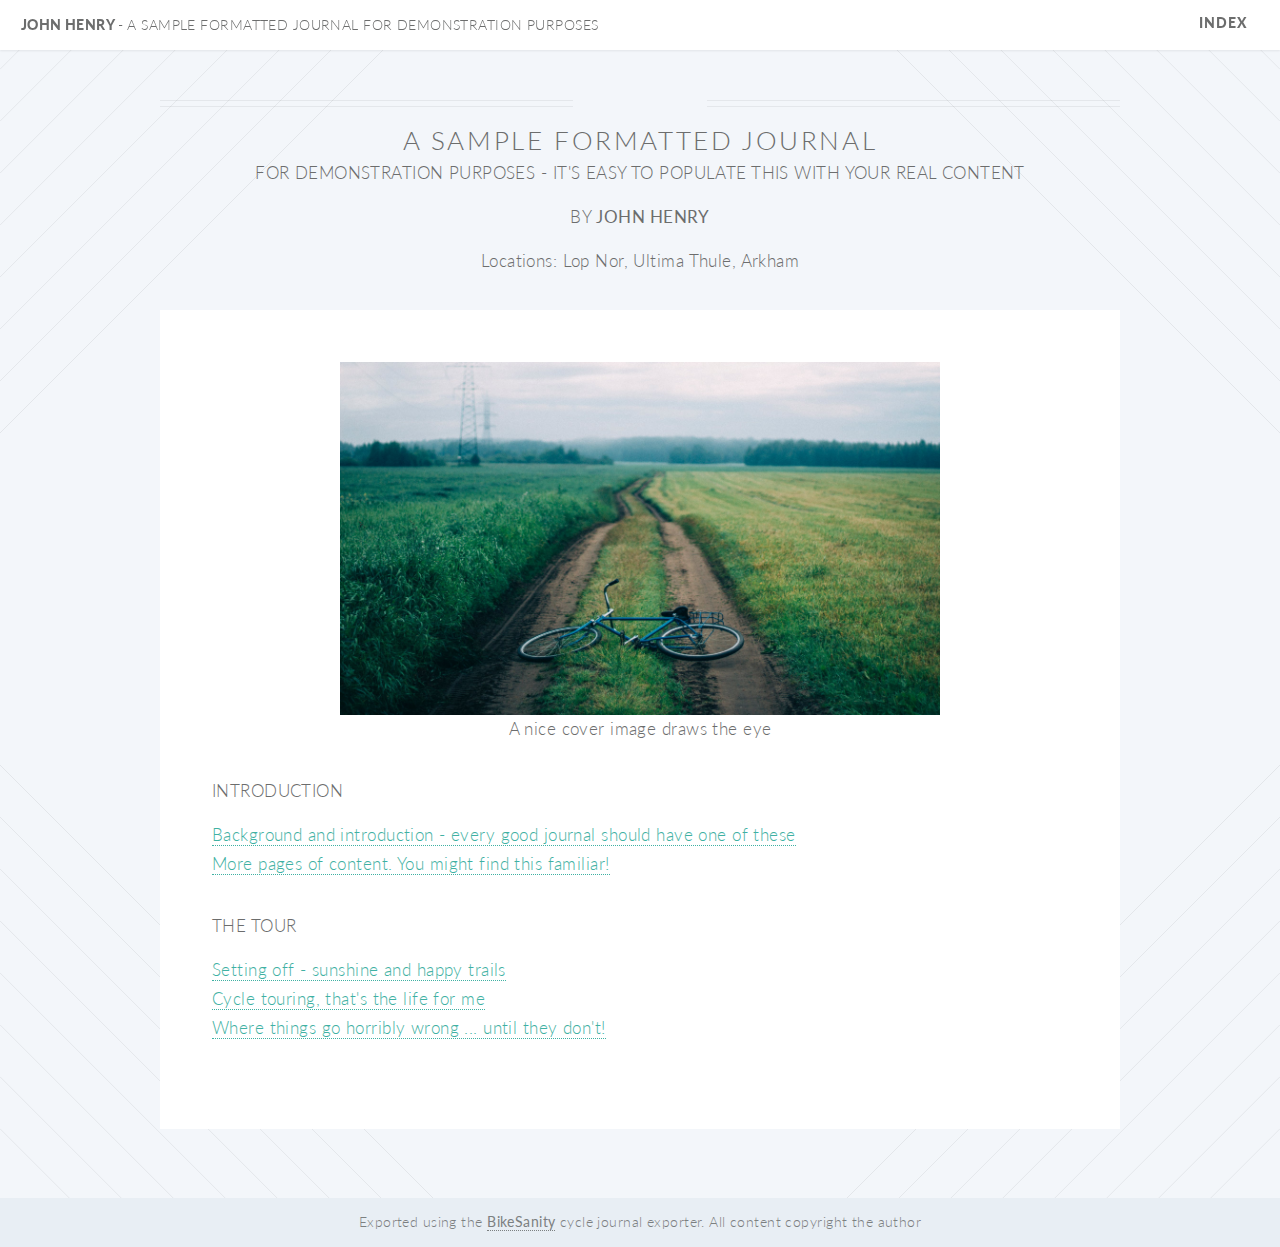
<file: samples/html/index.html>
<html>
<head>
    <title>A Sample formatted Journal for Demonstration Purposes</title>
    <meta charset="utf-8"/>
    <meta content="width=device-width, initial-scale=1, user-scalable=no" name="viewport"/>
    <link href="css/journal.css" rel="stylesheet"/>
    <link href="css/responsive.css" rel="stylesheet"/>
</head>
<body>
<div id="page-wrapper">
    <!-- Header -->
    <header id="header">
        <div id="header-wrapper">
            <h1 id="logo">John Henry
                <span> - A Sample formatted Journal for Demonstration Purposes</span>
            </h1>
            <nav id="nav">
                <ul>
                    <li class="current">
                        <a href="index.html">Index</a>
                    </li>
                </ul>
            </nav>
        </div>
    </header>
    <!-- Main -->
    <article id="main">
        <header class="special container" id="index_header">
            <h2>A Sample formatted Journal</h2>
            <h4>For Demonstration Purposes - it's easy to populate this with your real content</h4>
            <h4>By
                <strong>John Henry</strong>
            </h4>
            <p>Locations: Lop Nor, Ultima Thule, Arkham</p>
        </header>
        <section class="wrapper style4 container">
            <!-- Content -->
            <div class="content">
                <section>
                    <div class="index-page" id="index_page">
                        <!-- cover picture -->
                        <div class="pic_container">
                            <div class="image-wrapper">
                                <a href="../resources/60586cc4-65b7-4e2d-88db-fedf6b96d58d.jpg">
                                    <img src="../resources/60586cc4-65b7-4e2d-88db-fedf6b96d58d.jpg"/>
                                </a>
                            </div>
                            <p>A nice cover image draws the eye</p>
                        </div>
                        <!-- Table of contents -->
                        <div class="toc_container" id="toc_container">
                            <h4>Introduction</h4>
                            <ul>
                                <li>
                                    <a href="1.html">Background and introduction - every good journal should have one of these</a>
                                </li>
                                <li>
                                    <a href="1.html">More pages of content. You might find this familiar!</a>
                                </li>
                            </ul>
                            <h4>The Tour</h4>
                            <ul>
                                <li>
                                    <a href="2.html">Setting off - sunshine and happy trails</a>
                                </li>
                                <li>
                                    <a href="2.html">Cycle touring, that's the life for me</a>
                                </li>
                                <li>
                                    <a href="2.html">Where things go horribly wrong ... until they don't!</a>
                                </li>
                            </ul>
                        </div>
                    </div>
                </section>
            </div>
        </section>
    </article>
    <!-- Footer -->
    <footer id="footer">
        <ul class="copyright">
            <li>Exported using the
                <strong><a href="https://github.com/JohnHenrySplitMyHeart/bikesanity">BikeSanity</a></strong> cycle journal exporter. All content copyright the author
            </li>
        </ul>
    </footer>
</div>
</body>
</html>
</file>
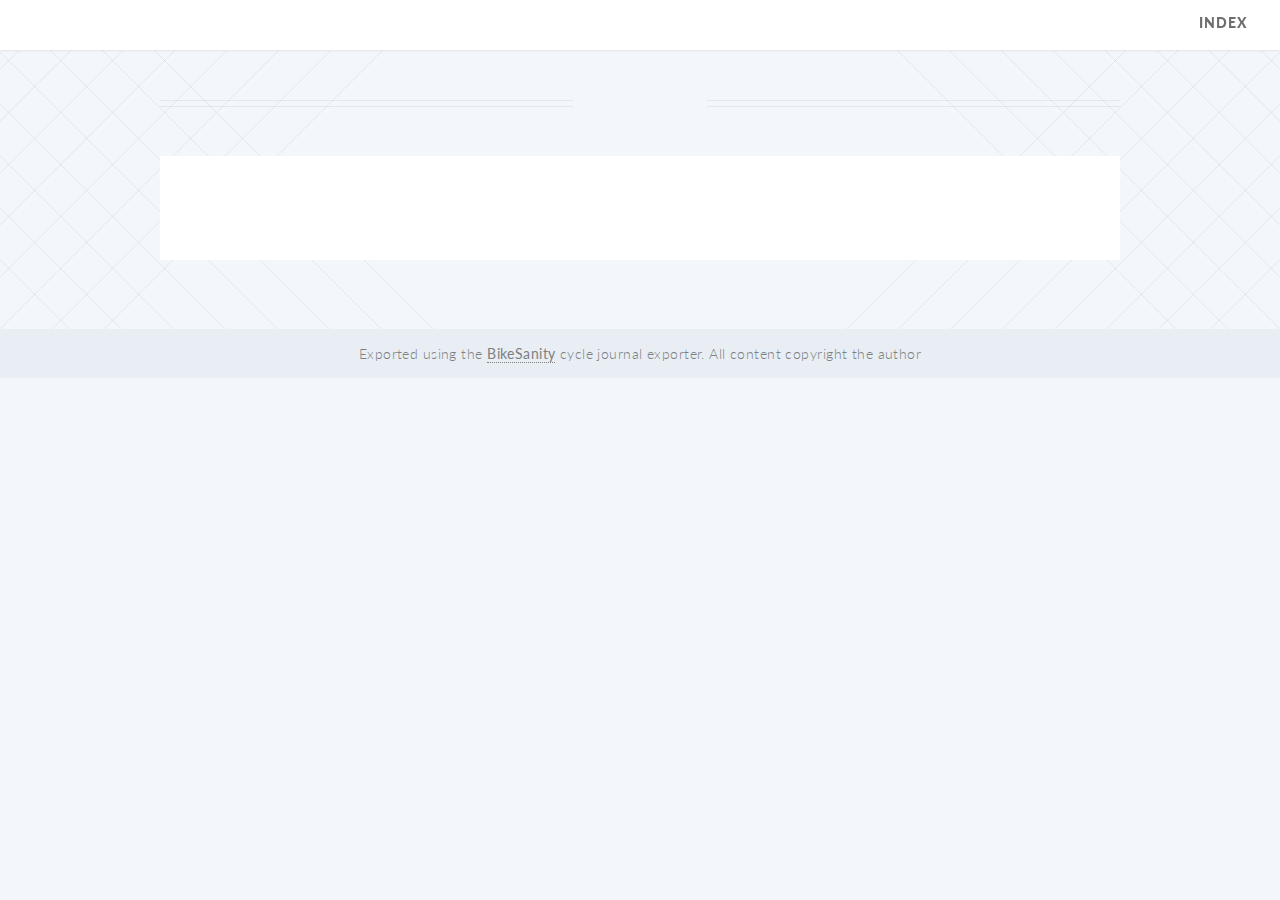
<file: bikesanity/resources/templates/index.html>
<html>
<head>
    <title>{{journal_title}}</title>
    <meta charset="utf-8" />
    <meta name="viewport" content="width=device-width, initial-scale=1, user-scalable=no" />
    <link rel="stylesheet" href="css/journal.css" />
    <link rel="stylesheet" href="css/responsive.css" />
</head>
<body>

<div id="page-wrapper">

    <!-- Header -->
    <header id="header">
        <div id="header-wrapper">
            <h1 id="logo"></h1>
            <nav id="nav">
                <ul>
                    <li class="current"><a href="index.html">Index</a></li>
                </ul>
            </nav>
        </div>
    </header>

    <!-- Main -->
    <article id="main">

        <header id="index_header" class="special container">
        </header>

        <section class="wrapper style4 container">
            <!-- Content -->
            <div class="content">
                <section>
                    <div id="index_page" class="index-page">

                        <!-- cover picture -->

                        <!-- Table of contents -->
                        <div id="toc_container" class="toc_container">

                        </div>

                    </div>

                </section>
            </div>

        </section>
    </article>

    <!-- Footer -->
    <footer id="footer">
        <ul class="copyright">
            <li>Exported using the
                <strong><a href="https://github.com/JohnHenrySplitMyHeart/bikesanity">BikeSanity</a></strong> cycle journal exporter. All content copyright the author
            </li>
        </ul>
    </footer>

</div>
</body>
</html>
</file>
<file: samples/html/css/responsive.css>
/*
	Adapted from Twenty by HTML5 UP
	html5up.net | @ajlkn
	Free for personal and commercial use under the CCA 3.0 license (html5up.net/license)
*/


/* Normal */
@media screen and (max-width: 1280px) {

  /* Basic */

  body, input, select, textarea {
    font-size: 13pt;
    letter-spacing: 0.025em;
    line-height: 1.65em;
  }

  h1, h2, h3, h4, h5, h6 {
    line-height: 1.5em;
  }

  /* Section/Article */

  header.major {
    padding-bottom: 1.5em;
  }

  footer.major {
    padding-top: 2em;
  }

  /* Wrapper */

  .wrapper {
    margin-bottom: 4em;
    padding: 4em 3em;
  }

  .wrapper.style4 {
    padding: 3em;
  }

  /* Header */

  #header nav ul li {
    margin-left: 1em;
  }

  /* Banner */

  #banner {
    background-attachment: scroll;
  }

  /* CTA */

  #cta {
    padding: 4em;
    background-attachment: scroll;
  }

  /* Footer */

  #footer {
    padding: 1em;
  }

}

/* Narrow */

@media screen and (max-width: 980px) {

  /* Basic */

  body, input, select, textarea {
    font-size: 13pt;
    letter-spacing: 0.025em;
    line-height: 1.5em;
  }

  /* Section/Article */

  header br {
    display: none;
  }

  header.major {
    padding-bottom: 1em;
  }

  header.special {
    padding-left: 2.5em;
    padding-right: 2.5em;
  }

  footer.major {
    padding-top: 1.5em;
  }

  /* Wrapper */

  .wrapper {
    margin-bottom: 3em;
    padding: 3em 2.5em;
  }

  .wrapper.special br {
    display: none;
  }

  .wrapper.style1 {
    padding: 0 2.5em;
  }

  .wrapper.style2 {
    background-size: 15em;
  }

  .wrapper.style4 {
    padding: 2.5em;
  }

  span.collapses {
    display: none !important;
  }

  /* Banner */

  #banner {
    background-image: url("images/light-bl.svg"), url("images/light-br.svg"), url("images/overlay.png"), url("../img/banner.jpeg");
    background-size: 15em, 15em, auto, cover;
  }

  /* Main */

  #main {
    background-size: 15em;
  }

  /* CTA */

  #cta {
    background-size: 15em, 15em, auto, cover;
    padding: 3em;
  }

}

/* Narrower */

#navPanel, #navButton {
  display: none;
}

@media screen and (max-width: 840px) {

  /* Basic */

  html, body {
    overflow-x: hidden;
  }

  header.major {
    padding-bottom: 0.25em;
  }

  header.special {
    margin-bottom: 4em;
    padding-top: 3em;
  }

  header.special:before, header.special:after {
    width: 40%;
  }

  header.special h2 + p {
    padding-top: 1.25em;
  }

  /* Section/Article */

  section {
    margin: 1em 0 1em 0;
  }

  section:first-child {
    margin-top: 0;
  }

  /* Button */

  input[type="button"].small,
  input[type="submit"].small,
  input[type="reset"].small,
  button.small,
  .button.small {
    font-size: 0.8em;
    min-width: 18em;
    padding: 0.75em 0;
  }

  /* Featured Icons */

  ul.featured-icons {
    margin: 0;
  }

  ul.featured-icons li {
    display: inline-block;
    float: none;
    width: auto;
  }

  ul.featured-icons li .icon {
    font-size: 4em;
    width: 1.25em;
  }

  /* Buttons */

  ul.buttons li {
    display: block;
    padding: 1em 0 0 0;
  }

  /* Header */

  #logo {
    display: none;
  }

  .logo {
    display: none;
  }

  .collapses {
    display: none !important;
  }

  li .collapses  {
    display: none !important;
  }

  /* Banner */

  #banner {
    background-image: url("images/light-bl.svg"), url("images/light-br.svg"), url("images/overlay.png"), url("../img/banner.jpeg");
    margin: 0;
  }

  /* Wrapper */

  .wrapper.special-alt {
    text-align: center;
  }

  .wrapper.style4 {
    padding-bottom: 3em;
  }

  /* Main */

  #main {
    padding: 5em 0;
  }

  #main .sidebar {
    border-top: solid 1px rgba(124, 128, 129, 0.1);
    padding-top: 3em;
  }

  #main .sidebar section {
    border-top: 0;
    padding-top: 0;
  }

  body.index #main {
    padding-top: 4.5em;
  }

  /* CTA */

  #cta {
    margin: 0;
  }

  /* Footer */

  #footer {
    padding: 1em 1.5em;
  }

  /* Nav */

  #page-wrapper {
    -moz-backface-visibility: hidden;
    -webkit-backface-visibility: hidden;
    -ms-backface-visibility: hidden;
    backface-visibility: hidden;
    -moz-transition: -moz-transform 0.5s ease;
    -webkit-transition: -webkit-transform 0.5s ease;
    -ms-transition: -ms-transform 0.5s ease;
    transition: transform 0.5s ease;
    padding-bottom: 1px;
  }

  #navButton {
    -moz-backface-visibility: hidden;
    -webkit-backface-visibility: hidden;
    -ms-backface-visibility: hidden;
    backface-visibility: hidden;
    -moz-transition: -moz-transform 0.5s ease;
    -webkit-transition: -webkit-transform 0.5s ease;
    -ms-transition: -ms-transform 0.5s ease;
    transition: transform 0.5s ease;
    display: block;
    height: 60px;
    left: 0;
    position: fixed;
    top: 0;
    width: 100%;
    z-index: 10001;
  }

  #navButton .toggle {
    text-decoration: none;
    height: 60px;
    left: 0;
    position: absolute;
    text-align: center;
    top: 0;
    width: 100%;
    border: 0;
    outline: 0;
  }

  #navButton .toggle:before {
    -moz-osx-font-smoothing: grayscale;
    -webkit-font-smoothing: antialiased;
    display: inline-block;
    font-style: normal;
    font-variant: normal;
    text-rendering: auto;
    line-height: 1;
    text-transform: none !important;
    font-family: 'Font Awesome 5 Free';
    font-weight: 900;
  }

  #navButton .toggle:before {
    color: #fff;
    content: '\f0c9';
    font-size: 1em;
    height: 40px;
    left: 10px;
    line-height: 40px;
    opacity: 0.5;
    position: absolute;
    top: 11px;
    width: 60px;
    z-index: 1;
  }

  #navButton .toggle:after {
    background: rgba(163, 169, 170, 0.75);
    border-radius: 2px;
    content: '';
    height: 40px;
    left: 10px;
    position: absolute;
    top: 10px;
    width: 60px;
  }

  #navPanel {
    -moz-backface-visibility: hidden;
    -webkit-backface-visibility: hidden;
    -ms-backface-visibility: hidden;
    backface-visibility: hidden;
    -moz-transform: translateX(-275px);
    -webkit-transform: translateX(-275px);
    -ms-transform: translateX(-275px);
    transform: translateX(-275px);
    -moz-transition: -moz-transform 0.5s ease;
    -webkit-transition: -webkit-transform 0.5s ease;
    -ms-transition: -ms-transform 0.5s ease;
    transition: transform 0.5s ease;
    display: block;
    height: 100%;
    left: 0;
    overflow-y: auto;
    position: fixed;
    top: 0;
    width: 275px;
    z-index: 10002;
    background: #1c2021;
    color: #fff;
    font-size: 0.8em;
    letter-spacing: 0.075em;
    text-transform: uppercase;
    padding: 0.25em 0.75em 1em 0.75em;
  }

  #navPanel .link {
    border: 0;
    border-top: solid 1px rgba(255, 255, 255, 0.05);
    color: inherit;
    display: block;
    height: 3em;
    line-height: 3em;
    opacity: 0.75;
    text-decoration: none;
    padding-left: 1em;
  }

  #navPanel .link.depth-0 {
    font-weight: 900;
  }

  #navPanel .link:first-child {
    border-top: 0;
  }

  #navPanel .indent-1 {
    display: inline-block;
    width: 1em;
  }

  #navPanel .indent-2 {
    display: inline-block;
    width: 2em;
  }

  #navPanel .indent-3 {
    display: inline-block;
    width: 3em;
  }

  #navPanel .indent-4 {
    display: inline-block;
    width: 4em;
  }

  #navPanel .indent-5 {
    display: inline-block;
    width: 5em;
  }

  body.navPanel-visible #page-wrapper {
    -moz-transform: translateX(275px);
    -webkit-transform: translateX(275px);
    -ms-transform: translateX(275px);
    transform: translateX(275px);
  }

  body.navPanel-visible #navButton {
    -moz-transform: translateX(275px);
    -webkit-transform: translateX(275px);
    -ms-transform: translateX(275px);
    transform: translateX(275px);
  }

  body.navPanel-visible #navPanel {
    -moz-transform: translateX(0);
    -webkit-transform: translateX(0);
    -ms-transform: translateX(0);
    transform: translateX(0);
  }

}

/* Mobile */

@media screen and (max-width: 736px) {

  /* Basic */

  body {
    min-width: 320px;
  }

  h2 {
    font-size: 1.25em;
    letter-spacing: 0.1em;
  }

  h3 {
    font-size: 1em;
    letter-spacing: 0.025em;
  }

  p {
    text-align: justify;
  }

  /* Section/Article */

  header {
    text-align: center;
  }

  header.major {
    padding-bottom: 0;
  }

  header.special {
    margin-bottom: 3em;
    padding-left: 1.5em;
    padding-right: 1.5em;
  }

  header.special:before, header.special:after {
    width: 38%;
  }

  header.special .icon {
    font-size: 0.75em;
    top: 1.5em;
  }

  header p {
    text-align: center;
  }

  footer.major {
    padding-top: 0;
  }

  /* Icon */

  .icon.circle {
    font-size: 1em;
  }

  /* Icons */

  ul.icons li {
    padding-left: 0.25em;
  }

  /* Featured Icons */

  ul.featured-icons li .icon {
    width: 1.1em;
  }

  /* Buttons */

  ul.buttons {
    text-align: center;
  }

  /* Wrapper */

  .wrapper {
    margin-bottom: 2.5em;
    padding: 2.25em 1.5em;
  }

  .wrapper.special br {
    display: none;
  }

  .wrapper.style1 {
    padding: 0 1.5em;
  }

  .wrapper.style2 {
    background-size: 10em;
    padding: 2.25em 1.5em;
  }

  .wrapper.style4 {
    background-size: 10em;
    padding: 1.5em 1.5em 3em 1.5em;
  }

  /* Banner */

  #banner {
    background-image: url("images/light-bl.svg"), url("images/light-br.svg"), url("images/overlay.png"), url("../img/banner.jpeg");
    background-size: 10em, 10em, auto, cover;
    padding: 6em 0;
  }

  #banner .inner {
    background: none;
    display: block;
    padding: 0 1.5em;
  }

  #banner .inner header h2 {
    font-size: 1.5em;
  }

  #banner .inner p {
    text-align: center;
  }

  #banner .inner br {
    display: none;
  }

  /* Main */

  #main {
    background-size: 10em;
    padding: 3.5em 0 2.5em 0;
  }

  body.index #main {
    padding: 2.5em 0 0 0;
  }

  body.contact #main {
    padding-bottom: 0;
  }

  /* CTA */

  #cta {
    background-size: 10em, 10em, auto, cover;
    padding: 3em 1.5em;
  }

  /* Footer */

  #footer {
    padding: 1em 1.5em;
  }

  #footer .copyright li {
    display: block;
    margin: 1em 0 0 0;
    padding: 0;
    border: 0;
  }

  /* Nav */

  #navButton .toggle:before {
    top: 8px;
    left: 8px;
    width: 50px;
    height: 34px;
    line-height: 34px;
  }

  #navButton .toggle:after {
    top: 8px;
    left: 8px;
    width: 50px;
    height: 34px;
  }
}
</file>
<file: bikesanity/resources/templates/css/responsive.css>
/*
	Adapted from Twenty by HTML5 UP
	html5up.net | @ajlkn
	Free for personal and commercial use under the CCA 3.0 license (html5up.net/license)
*/


/* Normal */
@media screen and (max-width: 1280px) {

  /* Basic */

  body, input, select, textarea {
    font-size: 13pt;
    letter-spacing: 0.025em;
    line-height: 1.65em;
  }

  h1, h2, h3, h4, h5, h6 {
    line-height: 1.5em;
  }

  /* Section/Article */

  header.major {
    padding-bottom: 1.5em;
  }

  footer.major {
    padding-top: 2em;
  }

  /* Wrapper */

  .wrapper {
    margin-bottom: 4em;
    padding: 4em 3em;
  }

  .wrapper.style4 {
    padding: 3em;
  }

  /* Header */

  #header nav ul li {
    margin-left: 1em;
  }

  /* Banner */

  #banner {
    background-attachment: scroll;
  }

  /* CTA */

  #cta {
    padding: 4em;
    background-attachment: scroll;
  }

  /* Footer */

  #footer {
    padding: 1em;
  }

}

/* Narrow */

@media screen and (max-width: 980px) {

  /* Basic */

  body, input, select, textarea {
    font-size: 13pt;
    letter-spacing: 0.025em;
    line-height: 1.5em;
  }

  /* Section/Article */

  header br {
    display: none;
  }

  header.major {
    padding-bottom: 1em;
  }

  header.special {
    padding-left: 2.5em;
    padding-right: 2.5em;
  }

  footer.major {
    padding-top: 1.5em;
  }

  /* Wrapper */

  .wrapper {
    margin-bottom: 3em;
    padding: 3em 2.5em;
  }

  .wrapper.special br {
    display: none;
  }

  .wrapper.style1 {
    padding: 0 2.5em;
  }

  .wrapper.style2 {
    background-size: 15em;
  }

  .wrapper.style4 {
    padding: 2.5em;
  }

  span.collapses {
    display: none !important;
  }

  /* Banner */

  #banner {
    background-image: url("images/light-bl.svg"), url("images/light-br.svg"), url("images/overlay.png"), url("../img/banner.jpeg");
    background-size: 15em, 15em, auto, cover;
  }

  /* Main */

  #main {
    background-size: 15em;
  }

  /* CTA */

  #cta {
    background-size: 15em, 15em, auto, cover;
    padding: 3em;
  }

}

/* Narrower */

#navPanel, #navButton {
  display: none;
}

@media screen and (max-width: 840px) {

  /* Basic */

  html, body {
    overflow-x: hidden;
  }

  header.major {
    padding-bottom: 0.25em;
  }

  header.special {
    margin-bottom: 4em;
    padding-top: 3em;
  }

  header.special:before, header.special:after {
    width: 40%;
  }

  header.special h2 + p {
    padding-top: 1.25em;
  }

  /* Section/Article */

  section {
    margin: 1em 0 1em 0;
  }

  section:first-child {
    margin-top: 0;
  }

  /* Button */

  input[type="button"].small,
  input[type="submit"].small,
  input[type="reset"].small,
  button.small,
  .button.small {
    font-size: 0.8em;
    min-width: 18em;
    padding: 0.75em 0;
  }

  /* Featured Icons */

  ul.featured-icons {
    margin: 0;
  }

  ul.featured-icons li {
    display: inline-block;
    float: none;
    width: auto;
  }

  ul.featured-icons li .icon {
    font-size: 4em;
    width: 1.25em;
  }

  /* Buttons */

  ul.buttons li {
    display: block;
    padding: 1em 0 0 0;
  }

  /* Header */

  #logo {
    display: none;
  }

  .logo {
    display: none;
  }

  .collapses {
    display: none !important;
  }

  li .collapses  {
    display: none !important;
  }

  /* Banner */

  #banner {
    background-image: url("images/light-bl.svg"), url("images/light-br.svg"), url("images/overlay.png"), url("../img/banner.jpeg");
    margin: 0;
  }

  /* Wrapper */

  .wrapper.special-alt {
    text-align: center;
  }

  .wrapper.style4 {
    padding-bottom: 3em;
  }

  /* Main */

  #main {
    padding: 5em 0;
  }

  #main .sidebar {
    border-top: solid 1px rgba(124, 128, 129, 0.1);
    padding-top: 3em;
  }

  #main .sidebar section {
    border-top: 0;
    padding-top: 0;
  }

  body.index #main {
    padding-top: 4.5em;
  }

  /* CTA */

  #cta {
    margin: 0;
  }

  /* Footer */

  #footer {
    padding: 1em 1.5em;
  }

  /* Nav */

  #page-wrapper {
    -moz-backface-visibility: hidden;
    -webkit-backface-visibility: hidden;
    -ms-backface-visibility: hidden;
    backface-visibility: hidden;
    -moz-transition: -moz-transform 0.5s ease;
    -webkit-transition: -webkit-transform 0.5s ease;
    -ms-transition: -ms-transform 0.5s ease;
    transition: transform 0.5s ease;
    padding-bottom: 1px;
  }

  #navButton {
    -moz-backface-visibility: hidden;
    -webkit-backface-visibility: hidden;
    -ms-backface-visibility: hidden;
    backface-visibility: hidden;
    -moz-transition: -moz-transform 0.5s ease;
    -webkit-transition: -webkit-transform 0.5s ease;
    -ms-transition: -ms-transform 0.5s ease;
    transition: transform 0.5s ease;
    display: block;
    height: 60px;
    left: 0;
    position: fixed;
    top: 0;
    width: 100%;
    z-index: 10001;
  }

  #navButton .toggle {
    text-decoration: none;
    height: 60px;
    left: 0;
    position: absolute;
    text-align: center;
    top: 0;
    width: 100%;
    border: 0;
    outline: 0;
  }

  #navButton .toggle:before {
    -moz-osx-font-smoothing: grayscale;
    -webkit-font-smoothing: antialiased;
    display: inline-block;
    font-style: normal;
    font-variant: normal;
    text-rendering: auto;
    line-height: 1;
    text-transform: none !important;
    font-family: 'Font Awesome 5 Free';
    font-weight: 900;
  }

  #navButton .toggle:before {
    color: #fff;
    content: '\f0c9';
    font-size: 1em;
    height: 40px;
    left: 10px;
    line-height: 40px;
    opacity: 0.5;
    position: absolute;
    top: 11px;
    width: 60px;
    z-index: 1;
  }

  #navButton .toggle:after {
    background: rgba(163, 169, 170, 0.75);
    border-radius: 2px;
    content: '';
    height: 40px;
    left: 10px;
    position: absolute;
    top: 10px;
    width: 60px;
  }

  #navPanel {
    -moz-backface-visibility: hidden;
    -webkit-backface-visibility: hidden;
    -ms-backface-visibility: hidden;
    backface-visibility: hidden;
    -moz-transform: translateX(-275px);
    -webkit-transform: translateX(-275px);
    -ms-transform: translateX(-275px);
    transform: translateX(-275px);
    -moz-transition: -moz-transform 0.5s ease;
    -webkit-transition: -webkit-transform 0.5s ease;
    -ms-transition: -ms-transform 0.5s ease;
    transition: transform 0.5s ease;
    display: block;
    height: 100%;
    left: 0;
    overflow-y: auto;
    position: fixed;
    top: 0;
    width: 275px;
    z-index: 10002;
    background: #1c2021;
    color: #fff;
    font-size: 0.8em;
    letter-spacing: 0.075em;
    text-transform: uppercase;
    padding: 0.25em 0.75em 1em 0.75em;
  }

  #navPanel .link {
    border: 0;
    border-top: solid 1px rgba(255, 255, 255, 0.05);
    color: inherit;
    display: block;
    height: 3em;
    line-height: 3em;
    opacity: 0.75;
    text-decoration: none;
    padding-left: 1em;
  }

  #navPanel .link.depth-0 {
    font-weight: 900;
  }

  #navPanel .link:first-child {
    border-top: 0;
  }

  #navPanel .indent-1 {
    display: inline-block;
    width: 1em;
  }

  #navPanel .indent-2 {
    display: inline-block;
    width: 2em;
  }

  #navPanel .indent-3 {
    display: inline-block;
    width: 3em;
  }

  #navPanel .indent-4 {
    display: inline-block;
    width: 4em;
  }

  #navPanel .indent-5 {
    display: inline-block;
    width: 5em;
  }

  body.navPanel-visible #page-wrapper {
    -moz-transform: translateX(275px);
    -webkit-transform: translateX(275px);
    -ms-transform: translateX(275px);
    transform: translateX(275px);
  }

  body.navPanel-visible #navButton {
    -moz-transform: translateX(275px);
    -webkit-transform: translateX(275px);
    -ms-transform: translateX(275px);
    transform: translateX(275px);
  }

  body.navPanel-visible #navPanel {
    -moz-transform: translateX(0);
    -webkit-transform: translateX(0);
    -ms-transform: translateX(0);
    transform: translateX(0);
  }

}

/* Mobile */

@media screen and (max-width: 736px) {

  /* Basic */

  body {
    min-width: 320px;
  }

  h2 {
    font-size: 1.25em;
    letter-spacing: 0.1em;
  }

  h3 {
    font-size: 1em;
    letter-spacing: 0.025em;
  }

  p {
    text-align: justify;
  }

  /* Section/Article */

  header {
    text-align: center;
  }

  header.major {
    padding-bottom: 0;
  }

  header.special {
    margin-bottom: 3em;
    padding-left: 1.5em;
    padding-right: 1.5em;
  }

  header.special:before, header.special:after {
    width: 38%;
  }

  header.special .icon {
    font-size: 0.75em;
    top: 1.5em;
  }

  header p {
    text-align: center;
  }

  footer.major {
    padding-top: 0;
  }

  /* Icon */

  .icon.circle {
    font-size: 1em;
  }

  /* Icons */

  ul.icons li {
    padding-left: 0.25em;
  }

  /* Featured Icons */

  ul.featured-icons li .icon {
    width: 1.1em;
  }

  /* Buttons */

  ul.buttons {
    text-align: center;
  }

  /* Wrapper */

  .wrapper {
    margin-bottom: 2.5em;
    padding: 2.25em 1.5em;
  }

  .wrapper.special br {
    display: none;
  }

  .wrapper.style1 {
    padding: 0 1.5em;
  }

  .wrapper.style2 {
    background-size: 10em;
    padding: 2.25em 1.5em;
  }

  .wrapper.style4 {
    background-size: 10em;
    padding: 1.5em 1.5em 3em 1.5em;
  }

  /* Banner */

  #banner {
    background-image: url("images/light-bl.svg"), url("images/light-br.svg"), url("images/overlay.png"), url("../img/banner.jpeg");
    background-size: 10em, 10em, auto, cover;
    padding: 6em 0;
  }

  #banner .inner {
    background: none;
    display: block;
    padding: 0 1.5em;
  }

  #banner .inner header h2 {
    font-size: 1.5em;
  }

  #banner .inner p {
    text-align: center;
  }

  #banner .inner br {
    display: none;
  }

  /* Main */

  #main {
    background-size: 10em;
    padding: 3.5em 0 2.5em 0;
  }

  body.index #main {
    padding: 2.5em 0 0 0;
  }

  body.contact #main {
    padding-bottom: 0;
  }

  /* CTA */

  #cta {
    background-size: 10em, 10em, auto, cover;
    padding: 3em 1.5em;
  }

  /* Footer */

  #footer {
    padding: 1em 1.5em;
  }

  #footer .copyright li {
    display: block;
    margin: 1em 0 0 0;
    padding: 0;
    border: 0;
  }

  /* Nav */

  #navButton .toggle:before {
    top: 8px;
    left: 8px;
    width: 50px;
    height: 34px;
    line-height: 34px;
  }

  #navButton .toggle:after {
    top: 8px;
    left: 8px;
    width: 50px;
    height: 34px;
  }
}
</file>
<file: samples/html/css/journal.css>
@import url("fontawesome-all.min.css");
@import url("https://fonts.googleapis.com/css?family=Lato:300,400,900");

/*
	Adapted from Twenty by HTML5 UP
	html5up.net | @ajlkn
	Free for personal and commercial use under the CCA 3.0 license (html5up.net/license)
*/

html, body, div, span, applet, object,
iframe, h1, h2, h3, h4, h5, h6, p, blockquote,
pre, a, abbr, acronym, address, big, cite,
code, del, dfn, em, img, ins, kbd, q, s, samp,
small, strike, strong, sub, sup, tt, var, b,
u, i, center, dl, dt, dd, ol, ul, li, fieldset,
form, label, legend, table, caption, tbody,
tfoot, thead, tr, th, td, article, aside,
canvas, details, embed, figure, figcaption,
footer, header, hgroup, menu, nav, output, ruby,
section, summary, time, mark, audio, video
{
  margin: 0;
  padding: 0;
  border: 0;
  font-size: 100%;
  font: inherit;
  vertical-align: baseline;
}

article, aside, details, figcaption, figure,
footer, header, hgroup, menu, nav, section
{
  display: block;
}

article, aside, details, figcaption, figure,
footer, header, hgroup, menu, nav, section {
  display: block;}

body {
  line-height: 1;
}

ol, ul {
  list-style: none;
}

blockquote, q {
  quotes: none;
}

blockquote:before, blockquote:after, q:before, q:after {
  content: '';
  content: none;
}

table {
  border-collapse: collapse;
  border-spacing: 0;
}

body {
  -webkit-text-size-adjust: none;
}

/* Basic */

html {
  box-sizing: border-box;
}

*, *:before, *:after {
  box-sizing: inherit;
}

body {
  background: #f3f6fa;
}

body, input, select, textarea {
  color: #6c6d6d;
  font-family: 'Lato', sans-serif;
  font-size: 15pt;
  font-weight: 300;
  letter-spacing: 0.025em;
  line-height: 1.75em;
}

a {
  -moz-transition: color 0.2s ease-in-out, border-color 0.2s ease-in-out, background-color 0.2s ease-in-out;
  -webkit-transition: color 0.2s ease-in-out, border-color 0.2s ease-in-out, background-color 0.2s ease-in-out;
  -ms-transition: color 0.2s ease-in-out, border-color 0.2s ease-in-out, background-color 0.2s ease-in-out;
  transition: color 0.2s ease-in-out, border-color 0.2s ease-in-out, background-color 0.2s ease-in-out;
  color: #3fb1a3;
  text-decoration: none;
  border-bottom: dotted 1px;
}

a:hover {
  border-bottom-color: transparent;
}

strong, b {
  font-weight: 400;
}

p, ul, ol, dl, table, blockquote {
  margin: 0 0 2em 0;
}

h1, h2, h3, h4, h5, h6 {
  color: inherit;
  font-weight: 300;
  line-height: 1.75em;
  margin-bottom: 1em;
  text-transform: uppercase;
}

h1 a, h2 a, h3 a, h4 a, h5 a, h6 a {
  color: inherit;
  text-decoration: none;
  border: 0;
}

h2 {
  font-size: 1.5em;
  letter-spacing: 0.1em;
}

h3 {
  font-size: 1.15em;
  letter-spacing: 0.025em;
}

sub {
  font-size: 0.8em;
  position: relative;
  top: 0.5em;
}

sup {
  font-size: 0.8em;
  position: relative;
  top: -0.5em;
}

hr {
  border-top: solid 1px rgba(124, 128, 129, 0.2);
  border: 0;
  margin-bottom: 1.5em;
}

blockquote {
  border-left: solid 0.5em rgba(124, 128, 129, 0.2);
  font-style: italic;
  padding: 1em 0 1em 2em;
}

/* Container */

.container {
  margin: 0 auto;
  max-width: 100%;
  width: 1400px;
}

.container.medium {
  width: 1050px;
}

@media screen and (max-width: 1680px) {

  .container {
    width: 1200px;
  }

  .container.medium {
    width: 900px;
  }

}

@media screen and (max-width: 1280px) {

  .container {
    width: 960px;
  }

  .container.medium {
    width: 735px;
  }

}

@media screen and (max-width: 980px) {

  .container {
    width: 95%;
  }

  .container.medium {
    width: 71.25%;
  }

}

@media screen and (max-width: 840px) {

  .container {
    width: 95%;
  }

  .container.medium {
    width: 95%;
  }

}

@media screen and (max-width: 736px) {

  .container {
    width: 100%;
  }

  .container.medium {
    width: 100%;
  }

}

/* Section/Article */

section.special, article.special {
  text-align: center;
}

header.major {
  padding-bottom: 2em;
}

header.special {
  margin-bottom: 2em;
  padding-top: 3em;
  position: relative;
  text-align: center;
}

header.special:before, header.special:after {
  border-bottom: solid 1.5px;
  border-top: solid 1.5px;
  content: '';
  height: 7px;
  opacity: 0.1;
  position: absolute;
  top: 1.75em;
  width: 43%;
}

header.special:before {
  left: 0;
}

header.special:after {
  right: 0;
}

header.special h2 {
  margin-bottom: 0;
}

header.special h2 + p {
  margin-bottom: 0;
  padding-top: 1.5em;
}

header.special .icon {
  cursor: default;
  height: 7em;
  left: 0;
  position: absolute;
  text-align: center;
  top: 1em;
  width: 100%;
}

header.special .icon:before {
  font-size: 3.5em;
  opacity: 0.35;
}

footer > :last-child {
  margin-bottom: 0;
}

footer.major {
  padding-top: 3em;
}

/* Wrapper */

.wrapper {
  margin-bottom: 0em;
  padding: 5em;
}

.wrapper.style1 {
  padding: 0;
}

.wrapper.style2 {
  background-color: #83d3c9;
  background-image: url("images/light-bl.svg"), url("images/light-br.svg");
  background-position: bottom left, bottom right;
  background-repeat: no-repeat, no-repeat;
  background-size: 25em, 25em;
  color: #fff;
}

.wrapper.style2 input[type="button"]:hover,
.wrapper.style2 input[type="submit"]:hover,
.wrapper.style2 input[type="reset"]:hover,
.wrapper.style2 button:hover,
.wrapper.style2 .button:hover {
  background: rgba(255, 255, 255, 0.15) !important;
}

.wrapper.style2 input[type="button"].primary,
.wrapper.style2 input[type="submit"].primary,
.wrapper.style2 input[type="reset"].primary,
.wrapper.style2 button.primary,
.wrapper.style2 .button.primary {
  background: #fff;
  border-color: #fff;
  color: #83d3c9 !important;
}

.wrapper.style2 input[type="button"].primary:hover,
.wrapper.style2 input[type="submit"].primary:hover,
.wrapper.style2 input[type="reset"].primary:hover,
.wrapper.style2 button.primary:hover,
.wrapper.style2 .button.primary:hover {
  border-color: inherit !important;
  color: #fff !important;
}

.wrapper.style3 {
  background: #fff;
  color: inherit;
}

.wrapper.style4 {
  background: #fff;
  color: inherit;
  padding-top: 2em;
  padding-bottom: 2em;
  padding-left: 4em;
  padding-right: 4em;
}

/* Header */

@-moz-keyframes reveal-header {
  0% {
    top: -5em;
  }

  100% {
    top: 0;
  }
}

@-webkit-keyframes reveal-header {
  0% {
    top: -5em;
  }

  100% {
    top: 0;
  }
}

@-ms-keyframes reveal-header {
  0% {
    top: -5em;
  }

  100% {
    top: 0;
  }
}

@keyframes reveal-header {
  0% {
    top: -5em;
  }

  100% {
    top: 0;
  }
}

#header {
  background: #fff;
  box-shadow: 0 1px 2px 0 rgba(0, 0, 0, 0.075);
  color: inherit;
  cursor: default;
  font-size: 0.8em;
  left: 0;
  padding: 1em 1.5em;
  position: fixed;
  top: 0;
  width: 100%;
  z-index: 10000;
  height: 50px;
}

#header-wrapper {
    display: flex;
    align-items: center;
    height: 100%;
}

#header h1 {
  font-weight: 900;
  margin: 0;
}

#header h1 span {
  font-weight: 300;
}

#header nav {
  letter-spacing: 0.075em;
  position: absolute;
  right: 1.5em;
  text-transform: uppercase;
  top: 0.5em;
}

#header nav ul {
  list-style: none;
  padding-left: 0;
}

#header nav ul li {
  display: inline-block;
  margin-left: 1.5em;
  padding-left: 0;
}

#header nav ul li > ul {
  display: none;
}

#header nav ul li a {
  border: solid 1px transparent;
  color: inherit;
  display: inline-block;
  line-height: 1em;
  padding: 0.6em 0.75em;
  text-decoration: none;
}

#header nav ul li input[type="button"],
#header nav ul li input[type="submit"],
#header nav ul li input[type="reset"],
#header nav ul li button,
#header nav ul li .button {
  font-size: 1em;
  min-width: 0;
  width: auto;
}

#header nav ul li.submenu > a {
  text-decoration: none;
}

#header nav ul li.submenu > a:before {
  -moz-osx-font-smoothing: grayscale;
  -webkit-font-smoothing: antialiased;
  display: inline-block;
  font-style: normal;
  font-variant: normal;
  text-rendering: auto;
  line-height: 1;
  text-transform: none !important;
  font-family: 'Font Awesome 5 Free';
  font-weight: 900;
}

#header nav ul li.submenu > a:before {
  content: '\f107';
  margin-right: 0.65em;
}

#header nav ul li.active > a, #header nav ul li:hover > a {
  -moz-transition: all 0.2s ease-in-out;
  -webkit-transition: all 0.2s ease-in-out;
  -ms-transition: all 0.2s ease-in-out;
  transition: all 0.2s ease-in-out;
  background: rgba(188, 202, 206, 0.15);
}

#header nav ul li.current > a {
  font-weight: 900;
}

#header.reveal {
  -moz-animation: reveal-header 0.5s;
  -webkit-animation: reveal-header 0.5s;
  -ms-animation: reveal-header 0.5s;
  animation: reveal-header 0.5s;
}

#header.alt {
  -moz-animation: none;
  -webkit-animation: none;
  -ms-animation: none;
  animation: none;
  background: transparent;
  box-shadow: none;
  color: #fff;
  padding: 2em 2.5em;
  position: absolute;
}

#header.alt nav {
  right: 2.5em;
  top: 1.75em;
}

#header.alt nav ul li.active > a, #header.alt nav ul li:hover > a {
  border: solid 1px;
}

/* Main */

#main {
  background-image: url("images/dark-tl.svg"), url("images/dark-tr.svg"), url("images/dark-bl.svg"), url("images/dark-br.svg");
  background-position: top left, top right, bottom left, bottom right;
  background-repeat: no-repeat;
  background-size: 25em;
  padding: 4em 0;
}

#main > :last-child {
  margin-bottom: 0;
}

#main .sidebar section {
  border-top: solid 1px rgba(124, 128, 129, 0.2);
  margin: 3em 0 0 0;
  padding: 3em 0 0 0;
}

#main .sidebar section:first-child {
  border-top: 0;
  padding-top: 0;
  margin-top: 0;
}

body.index #main {
  padding-top: 1em;
}

/* Pictures */


.pic_container {
  margin: 0 auto;
  width: 70%;
  text-align: center;
}

.pic_container p {
  text-align: center;
}

.pic_container .image-wrapper {
  display: flex;
  justify-content: center;
  overflow: hidden;
}

.pic_container img {
  flex: none;
  max-width:100%;
  max-height:100%;
}

.pic_container a {
  border-bottom: none;
}

/* Maps */

.map_container {
  margin: 0 auto;
  width: 70%;
  text-align: center;
}

.map_link {
  float:right;
}

.map {
  height:500px;
  width: 100%;
}

/* Footer */

#footer {
  background: #E8EEF4;
  color: #7c8081;
  padding-top: 1em;
  padding-bottom: 1em;
  text-align: center;
}

#footer .copyright {
  font-size: 0.8em;
  line-height: 1em;
}

#footer .copyright a {
  color: inherit;
}

#footer .copyright li {
  display: inline-block;
  margin-left: 1em;
  padding-left: 1em;
  border-left: dotted 1px;
}

#footer .copyright li:first-child {
  margin: 0;
  padding: 0;
  border: 0;
}
</file>
<file: bikesanity/resources/templates/css/journal.css>
@import url("fontawesome-all.min.css");
@import url("https://fonts.googleapis.com/css?family=Lato:300,400,900");

/*
	Adapted from Twenty by HTML5 UP
	html5up.net | @ajlkn
	Free for personal and commercial use under the CCA 3.0 license (html5up.net/license)
*/

html, body, div, span, applet, object,
iframe, h1, h2, h3, h4, h5, h6, p, blockquote,
pre, a, abbr, acronym, address, big, cite,
code, del, dfn, em, img, ins, kbd, q, s, samp,
small, strike, strong, sub, sup, tt, var, b,
u, i, center, dl, dt, dd, ol, ul, li, fieldset,
form, label, legend, table, caption, tbody,
tfoot, thead, tr, th, td, article, aside,
canvas, details, embed, figure, figcaption,
footer, header, hgroup, menu, nav, output, ruby,
section, summary, time, mark, audio, video
{
  margin: 0;
  padding: 0;
  border: 0;
  font-size: 100%;
  font: inherit;
  vertical-align: baseline;
}

article, aside, details, figcaption, figure,
footer, header, hgroup, menu, nav, section
{
  display: block;
}

article, aside, details, figcaption, figure,
footer, header, hgroup, menu, nav, section {
  display: block;}

body {
  line-height: 1;
}

ol, ul {
  list-style: none;
}

blockquote, q {
  quotes: none;
}

blockquote:before, blockquote:after, q:before, q:after {
  content: '';
  content: none;
}

table {
  border-collapse: collapse;
  border-spacing: 0;
}

body {
  -webkit-text-size-adjust: none;
}

/* Basic */

html {
  box-sizing: border-box;
}

*, *:before, *:after {
  box-sizing: inherit;
}

body {
  background: #f3f6fa;
}

body, input, select, textarea {
  color: #6c6d6d;
  font-family: 'Lato', sans-serif;
  font-size: 15pt;
  font-weight: 300;
  letter-spacing: 0.025em;
  line-height: 1.75em;
}

a {
  -moz-transition: color 0.2s ease-in-out, border-color 0.2s ease-in-out, background-color 0.2s ease-in-out;
  -webkit-transition: color 0.2s ease-in-out, border-color 0.2s ease-in-out, background-color 0.2s ease-in-out;
  -ms-transition: color 0.2s ease-in-out, border-color 0.2s ease-in-out, background-color 0.2s ease-in-out;
  transition: color 0.2s ease-in-out, border-color 0.2s ease-in-out, background-color 0.2s ease-in-out;
  color: #3fb1a3;
  text-decoration: none;
  border-bottom: dotted 1px;
}

a:hover {
  border-bottom-color: transparent;
}

strong, b {
  font-weight: 400;
}

p, ul, ol, dl, table, blockquote {
  margin: 0 0 2em 0;
}

h1, h2, h3, h4, h5, h6 {
  color: inherit;
  font-weight: 300;
  line-height: 1.75em;
  margin-bottom: 1em;
  text-transform: uppercase;
}

h1 a, h2 a, h3 a, h4 a, h5 a, h6 a {
  color: inherit;
  text-decoration: none;
  border: 0;
}

h2 {
  font-size: 1.5em;
  letter-spacing: 0.1em;
}

h3 {
  font-size: 1.15em;
  letter-spacing: 0.025em;
}

sub {
  font-size: 0.8em;
  position: relative;
  top: 0.5em;
}

sup {
  font-size: 0.8em;
  position: relative;
  top: -0.5em;
}

hr {
  border-top: solid 1px rgba(124, 128, 129, 0.2);
  border: 0;
  margin-bottom: 1.5em;
}

blockquote {
  border-left: solid 0.5em rgba(124, 128, 129, 0.2);
  font-style: italic;
  padding: 1em 0 1em 2em;
}

/* Container */

.container {
  margin: 0 auto;
  max-width: 100%;
  width: 1400px;
}

.container.medium {
  width: 1050px;
}

@media screen and (max-width: 1680px) {

  .container {
    width: 1200px;
  }

  .container.medium {
    width: 900px;
  }

}

@media screen and (max-width: 1280px) {

  .container {
    width: 960px;
  }

  .container.medium {
    width: 735px;
  }

}

@media screen and (max-width: 980px) {

  .container {
    width: 95%;
  }

  .container.medium {
    width: 71.25%;
  }

}

@media screen and (max-width: 840px) {

  .container {
    width: 95%;
  }

  .container.medium {
    width: 95%;
  }

}

@media screen and (max-width: 736px) {

  .container {
    width: 100%;
  }

  .container.medium {
    width: 100%;
  }

}

/* Section/Article */

section.special, article.special {
  text-align: center;
}

header.major {
  padding-bottom: 2em;
}

header.special {
  margin-bottom: 2em;
  padding-top: 3em;
  position: relative;
  text-align: center;
}

header.special:before, header.special:after {
  border-bottom: solid 1.5px;
  border-top: solid 1.5px;
  content: '';
  height: 7px;
  opacity: 0.1;
  position: absolute;
  top: 1.75em;
  width: 43%;
}

header.special:before {
  left: 0;
}

header.special:after {
  right: 0;
}

header.special h2 {
  margin-bottom: 0;
}

header.special h2 + p {
  margin-bottom: 0;
  padding-top: 1.5em;
}

header.special .icon {
  cursor: default;
  height: 7em;
  left: 0;
  position: absolute;
  text-align: center;
  top: 1em;
  width: 100%;
}

header.special .icon:before {
  font-size: 3.5em;
  opacity: 0.35;
}

footer > :last-child {
  margin-bottom: 0;
}

footer.major {
  padding-top: 3em;
}

/* Wrapper */

.wrapper {
  margin-bottom: 0em;
  padding: 5em;
}

.wrapper.style1 {
  padding: 0;
}

.wrapper.style2 {
  background-color: #83d3c9;
  background-image: url("images/light-bl.svg"), url("images/light-br.svg");
  background-position: bottom left, bottom right;
  background-repeat: no-repeat, no-repeat;
  background-size: 25em, 25em;
  color: #fff;
}

.wrapper.style2 input[type="button"]:hover,
.wrapper.style2 input[type="submit"]:hover,
.wrapper.style2 input[type="reset"]:hover,
.wrapper.style2 button:hover,
.wrapper.style2 .button:hover {
  background: rgba(255, 255, 255, 0.15) !important;
}

.wrapper.style2 input[type="button"].primary,
.wrapper.style2 input[type="submit"].primary,
.wrapper.style2 input[type="reset"].primary,
.wrapper.style2 button.primary,
.wrapper.style2 .button.primary {
  background: #fff;
  border-color: #fff;
  color: #83d3c9 !important;
}

.wrapper.style2 input[type="button"].primary:hover,
.wrapper.style2 input[type="submit"].primary:hover,
.wrapper.style2 input[type="reset"].primary:hover,
.wrapper.style2 button.primary:hover,
.wrapper.style2 .button.primary:hover {
  border-color: inherit !important;
  color: #fff !important;
}

.wrapper.style3 {
  background: #fff;
  color: inherit;
}

.wrapper.style4 {
  background: #fff;
  color: inherit;
  padding-top: 2em;
  padding-bottom: 2em;
  padding-left: 4em;
  padding-right: 4em;
}

/* Header */

@-moz-keyframes reveal-header {
  0% {
    top: -5em;
  }

  100% {
    top: 0;
  }
}

@-webkit-keyframes reveal-header {
  0% {
    top: -5em;
  }

  100% {
    top: 0;
  }
}

@-ms-keyframes reveal-header {
  0% {
    top: -5em;
  }

  100% {
    top: 0;
  }
}

@keyframes reveal-header {
  0% {
    top: -5em;
  }

  100% {
    top: 0;
  }
}

#header {
  background: #fff;
  box-shadow: 0 1px 2px 0 rgba(0, 0, 0, 0.075);
  color: inherit;
  cursor: default;
  font-size: 0.8em;
  left: 0;
  padding: 1em 1.5em;
  position: fixed;
  top: 0;
  width: 100%;
  z-index: 10000;
  height: 50px;
}

#header-wrapper {
    display: flex;
    align-items: center;
    height: 100%;
}

#header h1 {
  font-weight: 900;
  margin: 0;
}

#header h1 span {
  font-weight: 300;
}

#header nav {
  letter-spacing: 0.075em;
  position: absolute;
  right: 1.5em;
  text-transform: uppercase;
  top: 0.5em;
}

#header nav ul {
  list-style: none;
  padding-left: 0;
}

#header nav ul li {
  display: inline-block;
  margin-left: 1.5em;
  padding-left: 0;
}

#header nav ul li > ul {
  display: none;
}

#header nav ul li a {
  border: solid 1px transparent;
  color: inherit;
  display: inline-block;
  line-height: 1em;
  padding: 0.6em 0.75em;
  text-decoration: none;
}

#header nav ul li input[type="button"],
#header nav ul li input[type="submit"],
#header nav ul li input[type="reset"],
#header nav ul li button,
#header nav ul li .button {
  font-size: 1em;
  min-width: 0;
  width: auto;
}

#header nav ul li.submenu > a {
  text-decoration: none;
}

#header nav ul li.submenu > a:before {
  -moz-osx-font-smoothing: grayscale;
  -webkit-font-smoothing: antialiased;
  display: inline-block;
  font-style: normal;
  font-variant: normal;
  text-rendering: auto;
  line-height: 1;
  text-transform: none !important;
  font-family: 'Font Awesome 5 Free';
  font-weight: 900;
}

#header nav ul li.submenu > a:before {
  content: '\f107';
  margin-right: 0.65em;
}

#header nav ul li.active > a, #header nav ul li:hover > a {
  -moz-transition: all 0.2s ease-in-out;
  -webkit-transition: all 0.2s ease-in-out;
  -ms-transition: all 0.2s ease-in-out;
  transition: all 0.2s ease-in-out;
  background: rgba(188, 202, 206, 0.15);
}

#header nav ul li.current > a {
  font-weight: 900;
}

#header.reveal {
  -moz-animation: reveal-header 0.5s;
  -webkit-animation: reveal-header 0.5s;
  -ms-animation: reveal-header 0.5s;
  animation: reveal-header 0.5s;
}

#header.alt {
  -moz-animation: none;
  -webkit-animation: none;
  -ms-animation: none;
  animation: none;
  background: transparent;
  box-shadow: none;
  color: #fff;
  padding: 2em 2.5em;
  position: absolute;
}

#header.alt nav {
  right: 2.5em;
  top: 1.75em;
}

#header.alt nav ul li.active > a, #header.alt nav ul li:hover > a {
  border: solid 1px;
}

/* Main */

#main {
  background-image: url("images/dark-tl.svg"), url("images/dark-tr.svg"), url("images/dark-bl.svg"), url("images/dark-br.svg");
  background-position: top left, top right, bottom left, bottom right;
  background-repeat: no-repeat;
  background-size: 25em;
  padding: 4em 0;
}

#main > :last-child {
  margin-bottom: 0;
}

#main .sidebar section {
  border-top: solid 1px rgba(124, 128, 129, 0.2);
  margin: 3em 0 0 0;
  padding: 3em 0 0 0;
}

#main .sidebar section:first-child {
  border-top: 0;
  padding-top: 0;
  margin-top: 0;
}

body.index #main {
  padding-top: 1em;
}

/* Pictures */


.pic_container {
  margin: 0 auto;
  width: 70%;
  text-align: center;
}

.pic_container p {
  text-align: center;
}

.pic_container .image-wrapper {
  display: flex;
  justify-content: center;
  overflow: hidden;
}

.pic_container img {
  flex: none;
  max-width:100%;
  max-height:100%;
}

.pic_container a {
  border-bottom: none;
}

/* Maps */

.map_container {
  margin: 0 auto;
  width: 70%;
  text-align: center;
}

.map_link {
  float:right;
}

.map {
  height:500px;
  width: 100%;
}

/* Footer */

#footer {
  background: #E8EEF4;
  color: #7c8081;
  padding-top: 1em;
  padding-bottom: 1em;
  text-align: center;
}

#footer .copyright {
  font-size: 0.8em;
  line-height: 1em;
}

#footer .copyright a {
  color: inherit;
}

#footer .copyright li {
  display: inline-block;
  margin-left: 1em;
  padding-left: 1em;
  border-left: dotted 1px;
}

#footer .copyright li:first-child {
  margin: 0;
  padding: 0;
  border: 0;
}
</file>
